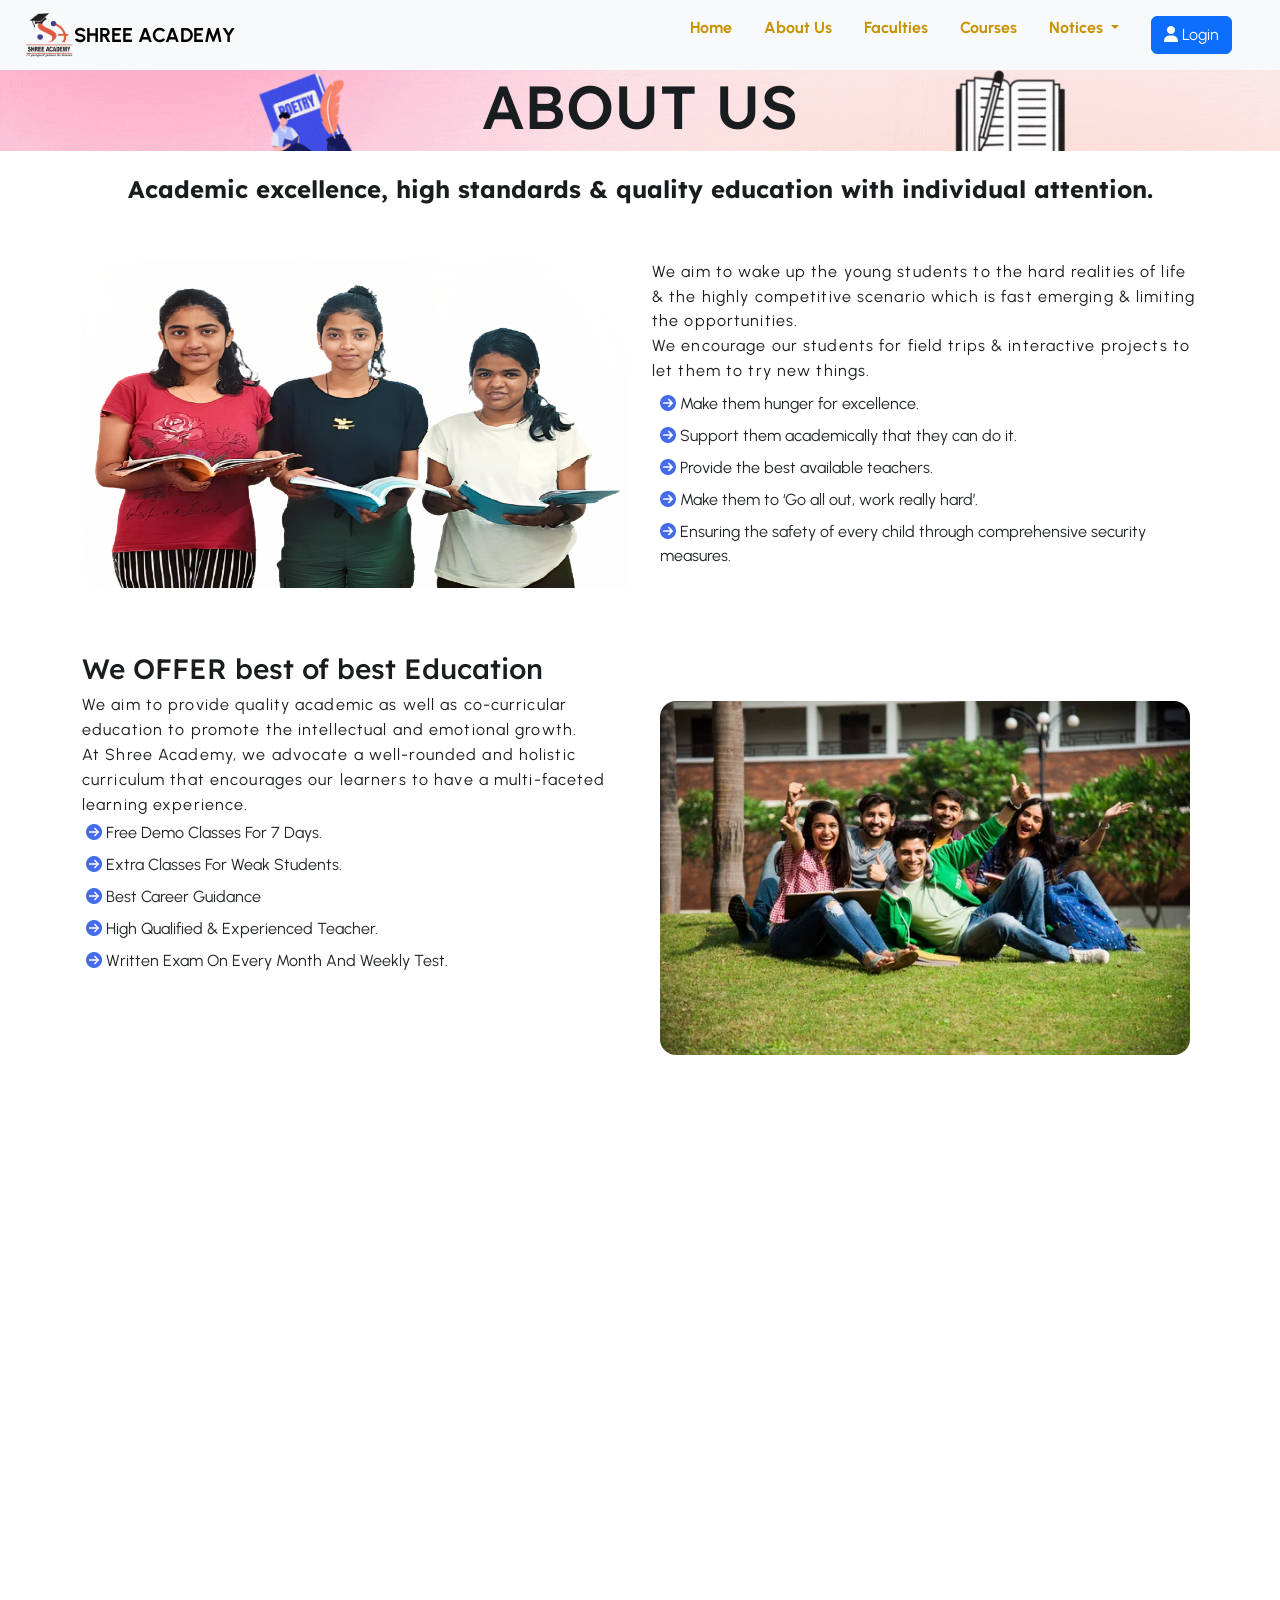
<file: about-us.html>
<!doctype html>
<html lang="en">
    <head>
        <title>Shree Academy|A Perfect Place To Learn. </title>
        <!-- Required meta tags -->
        <meta charset="utf-8" />
        <meta
            name="viewport"
            content="width=device-width, initial-scale=1, shrink-to-fit=no"
        />
        <link rel="stylesheet" href="https://unpkg.com/aos@next/dist/aos.css" />
        <!-- Bootstrap CSS v5.2.1 -->
        <link rel="icon" type="image/x-icon" href="favicon.ico">
        <link
            href="https://cdn.jsdelivr.net/npm/bootstrap@5.3.2/dist/css/bootstrap.min.css"
            rel="stylesheet"
            integrity="sha384-T3c6CoIi6uLrA9TneNEoa7RxnatzjcDSCmG1MXxSR1GAsXEV/Dwwykc2MPK8M2HN"
            crossorigin="anonymous"
        />
        <link rel="stylesheet" href="https://cdnjs.cloudflare.com/ajax/libs/font-awesome/6.4.0/css/all.min.css"
        integrity="sha512-iecdLmaskl7CVkqkXNQ/ZH/XLlvWZOJyj7Yy7tcenmpD1ypASozpmT/E0iPtmFIB46ZmdtAc9eNBvH0H/ZpiBw=="
        crossorigin="anonymous" referrerpolicy="no-referrer"/>
        <link rel="stylesheet" href="./css/style.css">
    </head>

    <body>
        <header>
    
                <nav class="navbar navbar-expand-lg navbar-light bg-light">
                    <div class="container-fluid px-4 py-0">
                      <img src="img/logo.png" height="48rem" width="50rem" ><a class="navbar-brand fw-bolder" href="#">SHREE ACADEMY</a>
                      <button class="navbar-toggler" type="button" data-bs-toggle="collapse" data-bs-target="#navbarSupportedContent" aria-controls="navbarSupportedContent" aria-expanded="false" aria-label="Toggle navigation">
                        <span class="navbar-toggler-icon"></span>
                      </button>
                      <div class="collapse navbar-collapse " id="navbarSupportedContent">
                        <ul class="navbar-nav  mb-2 px-2 ms-auto mb-lg-0">
                          <li class="nav-item px-2">
                            <a class="nav-link fw-bolder" aria-current="page" href="index.html">Home</a>
                          </li>
                          <li class="nav-item px-2">
                            <a class="nav-link fw-bolder " href="about-us.html">About Us</a>
                          </li>
                          <li class="nav-item px-2">
                            <a class="nav-link fw-bolder" href="Faculties.html">Faculties</a>
                          </li>
                          <li class="nav-item px-2">
                            <a class="nav-link fw-bolder" href="Courses.html">Courses</a>
                          </li>
                          <li class="nav-item dropdown px-2">
                            <a class="nav-link dropdown-toggle fw-bolder" href="#" id="navbarDropdown" role="button" data-bs-toggle="dropdown" aria-expanded="false">
                              Notices
                            </a>
                            <ul class="dropdown-menu" aria-labelledby="navbarDropdown">
                              <li><a class="dropdown-item fw-bolder" href="nn.html">Notices / Notes</a></li>
                         
                              
                            
                            </ul>
                          </li>
                          <li class="nav-item px-2">
                            <a href="admin/login.html" target="_blank" class="nav-link fw-bolder"><button type="button" class="btn btn-primary"><i class="fa-solid fa-user"></i> Login</button></a>
                          </li>
                         
                          
                        </ul>
                       
                      </div>
                    </div>
                  </nav> 
        
        </header>

<main>
<div class="container-fluid bg-sec">
  <div class="row col-xxl-12  pb-0">
<h1 class="text-uppercase text-center">about us</h1>
  </div>
</div>
</main>

<section>
  <h4 class="pt-4 text-center fw-bold">Academic excellence, high standards & quality education with individual attention.</h4>
<div class="container py-5">
  <div class="row col-xxl-12" data-aos="slide-up">
    <div class="col-md-6 col-lg-6" data-aos="fade-left">
   <img src="img/about/section-image-1.png" class="img-fluid">
    </div>
   <div class="col-md-6 col-lg-6" data-aos="fade-right">

    <p>We aim to wake up the young students to the hard realities of life & the highly competitive scenario which is fast emerging & limiting the opportunities.</p>
    <p>We encourage our students for field trips & interactive projects to let them to try new things.</p>
    <ul class="list-unstyled p-1">
      <li class="p-1"><i class="fa fa-arrow-circle-right pr-10 arrowcolor "></i> Make them hunger for excellence.</li>
      <li class="p-1"><i class="fa fa-arrow-circle-right pr-10 arrowcolor "></i> Support them academically that they can do it.</li>
      <li class="p-1"><i class="fa fa-arrow-circle-right pr-10 arrowcolor "></i> Provide the best available teachers.</li>
      <li class="p-1"><i class="fa fa-arrow-circle-right pr-10 arrowcolor "></i> Make them to ‘Go all out, work really hard’.</li>
      <li class="p-1"><i class="fa fa-arrow-circle-right pr-10 arrowcolor "></i> Ensuring the safety of every child through comprehensive security measures.</li>
    </ul>

   </div>

  </div>

</div>




</section>

<section class="py-2">
<div class="container py-1">
  <div class="row col-xxl-12"  data-aos="fade-up">
    <h3>We OFFER best of best Education</h3>
   
   <div class="col-md-6 col-lg-6">

    <p>We aim to provide quality academic as well as co-curricular education to promote the intellectual and emotional growth.</p>
    <P>	At Shree Academy, we advocate a well-rounded and holistic curriculum that encourages our learners to have a multi-faceted learning experience.</p>
    
      <ul class="list-unstyled">
      <li class="p-1"><i class="fa fa-arrow-circle-right pr-10 arrowcolor"></i> Free Demo Classes For 7 Days.</li>
      <li class="p-1"><i class="fa fa-arrow-circle-right pr-10 arrowcolor"></i> Extra Classes For Weak Students.</li>
      <li class="p-1"><i class="fa fa-arrow-circle-right pr-10 arrowcolor"></i> Best Career Guidance</li>
      <li class="p-1"><i class="fa fa-arrow-circle-right pr-10 arrowcolor"></i> High Qualified & Experienced Teacher.</li>
      <li class="p-1"><i class="fa fa-arrow-circle-right pr-10 arrowcolor"></i> Written Exam On Every Month And Weekly Test.</li>
  
    </ul>
   </div>

   <div class="col-md-6 col-lg-6">
    <img src="img/about/section-image-2.webp" class="img-fluid p-2 abt-img2">
     </div>

  </div>

</div>
</section>

<section class="mt-2 py-4 bg-founder" data-aos="fade-up">

  <h2 class="text-center text-uppercase">our founder's</h2>
  <hr class="border border-warning w-23 mx-auto border-2 opacity-75 ">

  <div class="container-fluid ">
  <div class="row justify-content-center" data-aos="flip-up">
      <div class="card mx-5 my-2" style="width: 18rem;">
        <img src="img/about/img.png" class="card-img-top" alt="img/about/img.png">
        <div class="card-body">
         <h3 class="text-uppercase text-center fw-bolder">co-founder</h3>
         <h5 class="text-uppercase text-center fw-bold">lachman SIR</h5>
         <div class="text-center">
          <!-- Facebook -->
          <a data-mdb-ripple-init class="btn btn-outline btn-floating m-1" href="#!" role="button"
            ><i class="fab fa-facebook-f colored"></i
          ></a>
    
          <!-- Twitter -->
          <a data-mdb-ripple-init class="btn btn-outline btn-floating m-1" href="#!" role="button"
            ><i class="fab fa-twitter colored"></i
          ></a>
    
          <!-- Google -->
          <a data-mdb-ripple-init class="btn btn-outline btn-floating m-1" href="#!" role="button"
            ><i class="fab fa-google colored"></i
          ></a>
    
          <!-- Instagram -->
          <a data-mdb-ripple-init class="btn btn-outline btn-floating m-1" href="#!" role="button"
            ><i class="fab fa-instagram colored"></i
          ></a>
    
       
       </div>
        </div>
      </div>
     
 
      <div class="card mx-5 my-2" style="width: 18rem;" data-aos="flip-up">
        <img src="img/about/img.png" class="card-img-top" alt="img/about/img.png">
        <div class="card-body">
          <h3 class="text-uppercase text-center fw-bolder">co-founder</h3>
          <h5 class="text-uppercase text-center fw-bold">lt GAUTAM SIR</h5>
          <div class="text-center">
            <!-- Facebook -->
            <a data-mdb-ripple-init class="btn btn-outline btn-floating m-1" href="#!" role="button"
              ><i class="fab fa-facebook-f colored"></i
            ></a>
      
            <!-- Twitter -->
            <a data-mdb-ripple-init class="btn btn-outline btn-floating m-1" href="#!" role="button"
              ><i class="fab fa-twitter colored"></i
            ></a>
      
            <!-- Google -->
            <a data-mdb-ripple-init class="btn btn-outline btn-floating m-1" href="#!" role="button"
              ><i class="fab fa-google colored"></i
            ></a>
      
            <!-- Instagram -->
            <a data-mdb-ripple-init class="btn btn-outline btn-floating m-1" href="#!" role="button"
              ><i class="fab fa-instagram colored"></i
            ></a>
      
         
         </div>
        </div>
      </div>
    </div>
</div>
</section>


<!--  footer start -->

<!-- Footer -->
<footer class=" pt-5 bg-secondary" data-aos="fade-up">

  
  <h2 class="text-uppercase text-center">Contact us</h2>
  <hr class="border border-light w-23 mx-auto border-2 opacity-75 ">
  <section>

    <div class="container mt-3  py-5">

 
        <!--Section: Content-->
        <section class="dark-grey-text mb-5">
          
          <style>
            .map-container-section {
              overflow:hidden;
              padding-bottom:56.25%;
              position:relative;
              height:0;
            }
            .map-container-section iframe {
              left:0;
              top:0;
              height:100%;
              width:100%;
              position:absolute;
            }

            .form-header {
    padding: 1rem;
    margin-top: -3.13rem;
    margin-bottom: 3rem;
    color: #fff;
    text-align: center;
    border-radius: 0.125rem;
    -webkit-box-shadow: 0 5px 11px 0 rgba(0,0,0,0.18), 0 4px 15px 0 rgba(0,0,0,0.15);
    box-shadow: 0 5px 11px 0 rgba(0,0,0,0.18), 0 4px 15px 0 rgba(0,0,0,0.15);
}



.blue.accent-1 {
    background-color: #82b1ff !important;
}
.blue.accent-1 {
    background-color: #82b1ff !important;
}
.blue {
    background-color: #2196f3 !important;
}

.btn:not(:disabled):not(.disabled) {
    cursor: pointer;
}
[type=button]:not(:disabled), [type=reset]:not(:disabled), [type=submit]:not(:disabled), button:not(:disabled) {
    cursor: pointer;
}
.btn-light-blue {
    color: #fff;
    background-color: #4c89ec !important;
}
          </style>

          <!-- Grid row -->
          <div class="row">
    
            <!-- Grid column -->
            <div class="col-lg-5 mb-lg-0 pb-lg-3 mb-4">
    
              <!-- Form with header -->
              <div class="card">
                <div class="card-body">
                  <!-- Header -->
                  <div class="form-header blue accent-1">
                    <h3 class="mt-2"><i class="fas fa-envelope"></i> Write to us:</h3>
                  </div>
                 
                  <!-- Body -->
                    <form   action="form_response.php" method="POST">
                  <div class="md-form mt-3">
                 <i class="fas fa-user prefix grey-text"></i>
                     <label for="form-name">Your name</label>
                    <input type="text" name="name" id="form-name" class="form-control" required>
                   
                  </div>
                  <div class="md-form mt-3">
                    <i class="fas fa-envelope prefix grey-text"></i>
                     <label for="form-email">Your email</label>
                    <input type="email"  name="email"  id="form-email" class="form-control" required>
                   
                  </div>
                  <div class="md-form mt-3">
                    <i class="fas fa-tag prefix grey-text"></i>
                     <label for="form-Subject">Subject</label>
                    <input type="text" name="subject" id="form-Subject" class="form-control" required>
                   
                  </div>
                  
                  <div class="md-form mt-3">
                    <i class="fas fa-pencil-alt prefix grey-text"></i>
                     <label for="form-text">Send message</label>
                    <textarea id="form-text" name="message" class="form-control md-textarea" rows="4" required></textarea>
                   
                  </div>
                 
                  <div class="text-center mt-3">
                    <button class="btn btn-light-blue" type="submit">Submit</button> 
                  </div>
                  <input type="hidden" name="_captcha" value="false">
                <input type="hidden" name="_next" value="https://shreeacademy.vercel.app/thankyou.html">
                <input type="hidden" name="_blacklist" value="spammy pattern, banned term, phrase">
                <input type="hidden" name="_template" value="table">
               
              </form>
                </div>
                
              </div>
              <!-- Form with header -->
    
            </div>
            <!-- Grid column -->
    
            <!-- Grid column -->
            <div class="col-lg-7">
    
              <!--Google map-->
              <div id="map-container-section" class="z-depth-1-half map-container-section mb-4" style="height: 400px">
                <iframe src="https://www.google.com/maps/embed?pb=!1m18!1m12!1m3!1d15049.729820528972!2d72.8430003329626!3d19.436912994423043!2m3!1f0!2f0!3f0!3m2!1i1024!2i768!4f13.1!3m3!1m2!1s0x3be7a8e3e0902d9b%3A0x80b8612c9db00bb1!2sDhaniv%20Baug%2C%20Nalasopara%20East%2C%20Nala%20Sopara%2C%20Maharashtra!5e0!3m2!1sen!2sin!4v1702213623696!5m2!1sen!2sin" width="600" height="450" style="border:0;" allowfullscreen="" loading="lazy" referrerpolicy="no-referrer-when-downgrade"></iframe>
              </div>
              <!-- Buttons-->
              <div class="row text-center">
                <div class="col-md-4 p-1">
                  <a class="btn-floating">
                    <i class="fas fa-map-marker-alt fa-2x"></i>
                  </a>
                  <p>Dhaniv Bhaug Naka</p>
                  <p class="mb-md-0">India Maharastra</p>
                </div>
                <div class="col-md-4 p-1">
                  <a class="btn-floating">
                    <i class="fas fa-phone fa-2x"></i>
                  </a>
                  <p>+91-9767649410</p>
                  <p class="mb-md-0">+91-7276957999</p>
                </div>
                <div class="col-md-4 p-1">
                  <a class="btn-floating ">
                    <i class="fas fa-envelope fa-2x"></i>
                  </a>
                  <p>collagefoundation20@gmai.com</p>
                  <p class="mb-0">contact@foundatiom.com</p>
                </div>
              </div>
    
            </div>
            <!-- Grid column -->
    
          </div>
          <!-- Grid row -->
    
        </section>
        <!--Section: Content-->


        <div class="container p-3 text-center">
    <!-- Section: Social media -->
    <section class="mb-1 ">
      <!-- Facebook -->
      <a data-mdb-ripple-init class="btn btn-outline btn-floating fa-xl m-1" href="#!" role="button" data-bs-toggle="tooltip" data-bs-placement="bottom" title="Instagram">
        <i class="fab fa-facebook-f socialicon-f"></i></a>

      <!-- Twitter -->
      <a data-mdb-ripple-init class="btn btn-outline btn-floating fa-xl m-1" href="#!" role="button" data-bs-toggle="tooltip" data-bs-placement="bottom" title="Twitter" >
        <i class="fab fa-twitter socialicon-t"></i></a>

      <!-- Google -->
      <a data-mdb-ripple-init class="btn btn-outline btn-floating fa-xl m-1" href="#!" role="button" data-bs-toggle="tooltip" data-bs-placement="bottom" title="Google">
        <i class="fab fa-google socialicon-g"></i></a>

      <!-- Instagram -->
      <a data-mdb-ripple-init class="btn btn-outline btn-floating fa-xl m-1" href="#!" role="button" data-bs-toggle="tooltip" data-bs-placement="bottom" title="Instagram">
        <i class="fab fa-instagram socialicon-i"></i></a>

   
<p>
        We aim to provide quality academic as well as co-curricular education to promote the intellectual and emotional growth.

        At Shree Academy, we advocate a well-rounded and holistic curriculum that encourages our learners to have a multi-faceted learning experience.
      </p>
    
  </div>
</section>

  <!-- Grid container -->

  <!-- Grid container -->

  <!-- Copyright -->
  <div class="text-center p-3" style="background-color: rgba(255, 255, 255, 0.05);">
   All Rights Reserved © 2023 Copyright
    <a class="text-reset fw-bold" href="#">Shree Academy</a> Develop/Design by <a class="text-reset fw-bold" href="shubhammaurya.vercel.app" >Shubham M (+91-8828724893)</a>
  </div>
  <!-- Copyright -->
</footer>
<!-- Footer -->






        <!-- Bootstrap JavaScript Libraries -->
        <script src="https://cdn.jsdelivr.net/npm/@popperjs/core@2.11.6/dist/umd/popper.min.js"
        integrity="sha384-oBqDVmMz9ATKxIep9tiCxS/Z9fNfEXiDAYTujMAeBAsjFuCZSmKbSSUnQlmh/jp3" crossorigin="anonymous">
      </script>
    
      <script src="https://cdn.jsdelivr.net/npm/bootstrap@5.2.1/dist/js/bootstrap.min.js"
        integrity="sha384-7VPbUDkoPSGFnVtYi0QogXtr74QeVeeIs99Qfg5YCF+TidwNdjvaKZX19NZ/e6oz" crossorigin="anonymous">
      </script>
      <script>
        const tooltipTriggerList = document.querySelectorAll('[data-bs-toggle="tooltip"]')
        const tooltipList = [...tooltipTriggerList].map(tooltipTriggerEl => new bootstrap.Tooltip(tooltipTriggerEl))
    </script>

<script src="https://unpkg.com/aos@next/dist/aos.js"></script>
<script>
  AOS.init({
      offset: 100,
  delay: 400,
    });
</script>

    </body>
</html>
</file>
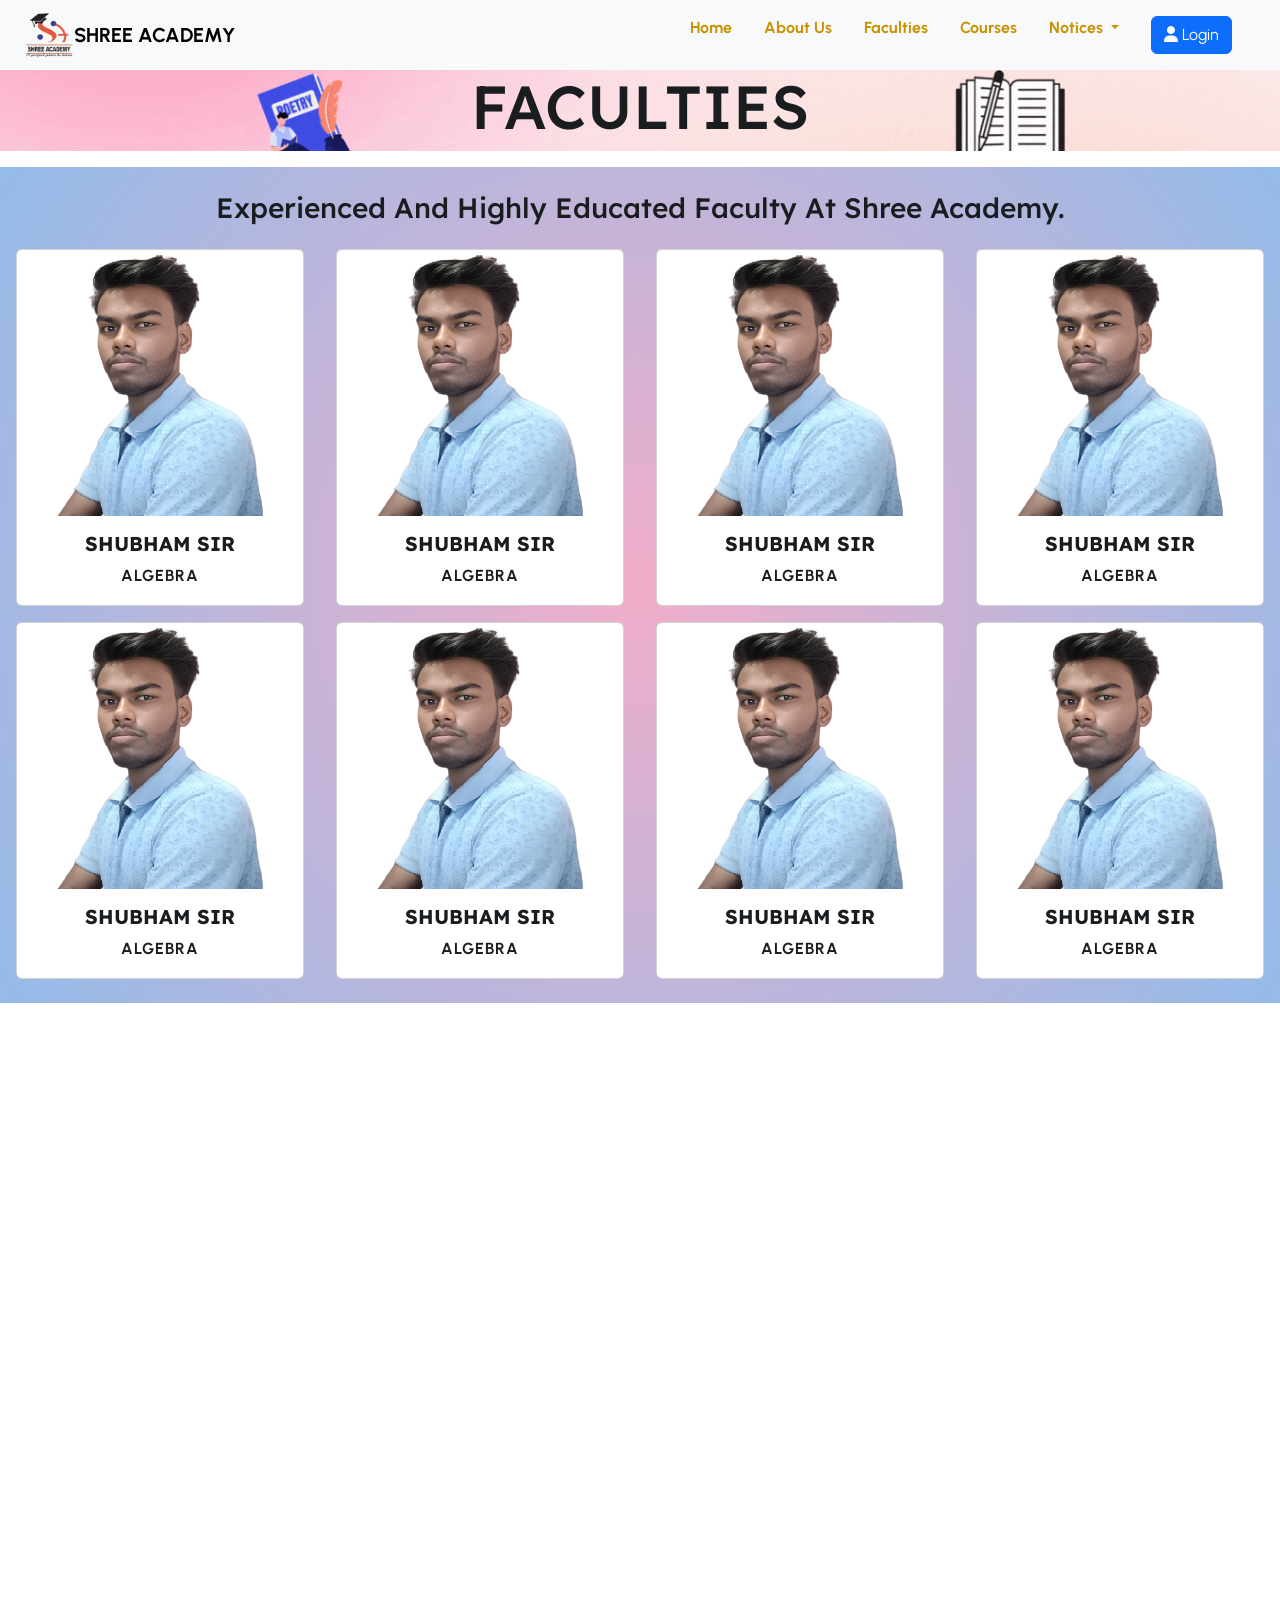
<file: Faculties.html>
<!doctype html>
<html lang="en">
    <head>
        <title>Shree Academy|A Perfect Place To Learn. </title>
        <!-- Required meta tags -->
        <meta charset="utf-8" />
        <meta
            name="viewport"
            content="width=device-width, initial-scale=1, shrink-to-fit=no"
        />
        <link rel="stylesheet" href="https://unpkg.com/aos@next/dist/aos.css" />
        <!-- Bootstrap CSS v5.2.1 -->
        <link rel="icon" type="image/x-icon" href="favicon.ico">
        <link
            href="https://cdn.jsdelivr.net/npm/bootstrap@5.3.2/dist/css/bootstrap.min.css"
            rel="stylesheet"
            integrity="sha384-T3c6CoIi6uLrA9TneNEoa7RxnatzjcDSCmG1MXxSR1GAsXEV/Dwwykc2MPK8M2HN"
            crossorigin="anonymous"
        />
        <link rel="stylesheet" href="https://cdnjs.cloudflare.com/ajax/libs/font-awesome/6.4.0/css/all.min.css"
        integrity="sha512-iecdLmaskl7CVkqkXNQ/ZH/XLlvWZOJyj7Yy7tcenmpD1ypASozpmT/E0iPtmFIB46ZmdtAc9eNBvH0H/ZpiBw=="
        crossorigin="anonymous" referrerpolicy="no-referrer"/>
        <link rel="stylesheet" href="./css/style.css">
    </head>

    <body>
        <header>
                    <nav class="navbar navbar-expand-lg navbar-light bg-light">
                    <div class="container-fluid px-4 py-0">
                      <img src="img/logo.png" height="48rem" width="50rem" ><a class="navbar-brand fw-bolder" href="#">SHREE ACADEMY</a>
                      <button class="navbar-toggler" type="button" data-bs-toggle="collapse" data-bs-target="#navbarSupportedContent" aria-controls="navbarSupportedContent" aria-expanded="false" aria-label="Toggle navigation">
                        <span class="navbar-toggler-icon"></span>
                      </button>
                      <div class="collapse navbar-collapse " id="navbarSupportedContent">
                        <ul class="navbar-nav  mb-2 px-2 ms-auto mb-lg-0">
                          <li class="nav-item px-2">
                            <a class="nav-link fw-bolder" aria-current="page" href="index.html">Home</a>
                          </li>
                          <li class="nav-item px-2">
                            <a class="nav-link fw-bolder " href="about-us.html">About Us</a>
                          </li>
                          <li class="nav-item px-2">
                            <a class="nav-link fw-bolder" href="Faculties.html">Faculties</a>
                          </li>
                          <li class="nav-item px-2">
                            <a class="nav-link fw-bolder" href="Courses.html">Courses</a>
                          </li>
                          <li class="nav-item dropdown px-2">
                            <a class="nav-link dropdown-toggle fw-bolder" href="#" id="navbarDropdown" role="button" data-bs-toggle="dropdown" aria-expanded="false">
                              Notices
                            </a>
                            <ul class="dropdown-menu" aria-labelledby="navbarDropdown">
                              <li><a class="dropdown-item fw-bolder" href="nn.html">Notices / Notes</a></li>
                         
                              
                            
                            </ul>
                            <li class="nav-item px-2">
                              <a href="admin/login.html" target="_blank"class="nav-link fw-bolder"><button type="button" class="btn btn-primary"><i class="fa-solid fa-user"></i> Login</button></a>
                            </li>
                         
                          
                        </ul>
                       
                      </div>
                    </div>
                  </nav> 
        
        </header>

<main>
<div class="container-fluid bg-sec">
  <div class="row col-xxl-12  pb-0">
<h1 class="text-uppercase text-center">Faculties</h1>
  </div>
</div>
</main>


<section class="py-4 mt-3 bg-founder mb-1">
<h3 class="text-center ">Experienced And Highly Educated Faculty At Shree Academy.</h3>
<div class="container-fluid">
<div class="row">
  <!-- item-1 -->
  <div class="card mx-auto mt-3" style="width: 18rem;" data-aos="fade-up">
    <img src="img/about/img.png" class="card-img-top" alt="img/about/img.png">
    <div class="card-body">
     
      <h5 class="text-uppercase text-center fw-bold">Shubham SIR</h5>
      <p class="text-center text-uppercase fw-bold">algebra</p>
      </div>
  </div>
    <!-- item-1 -->
    <div class="card mx-auto mt-3" style="width: 18rem;" data-aos="fade-up">
      <img src="img/about/img.png" class="card-img-top" alt="img/about/img.png">
      <div class="card-body">
       
        <h5 class="text-uppercase text-center fw-bold">Shubham SIR</h5>
        <p class="text-center text-uppercase fw-bold">algebra</p>
        </div>
    </div>
  
      <!-- item-1 -->
  <div class="card mx-auto mt-3" style="width: 18rem;" data-aos="fade-up">
    <img src="img/about/img.png" class="card-img-top" alt="img/about/img.png">
    <div class="card-body">
     
      <h5 class="text-uppercase text-center fw-bold">Shubham SIR</h5>
      <p class="text-center text-uppercase fw-bold">algebra</p>
      </div>
  </div>
  
    <!-- item-1 -->
    <div class="card mx-auto mt-3" style="width: 18rem;" data-aos="fade-up">
      <img src="img/about/img.png" class="card-img-top" alt="img/about/img.png">
      <div class="card-body">
       
        <h5 class="text-uppercase text-center fw-bold">Shubham SIR</h5>
        <p class="text-center text-uppercase fw-bold">algebra</p>
        </div>
    </div>
  
      <!-- item-1 -->
  <div class="card mx-auto mt-3" style="width: 18rem;" data-aos="fade-up">
    <img src="img/about/img.png" class="card-img-top" alt="img/about/img.png">
    <div class="card-body">
     
      <h5 class="text-uppercase text-center fw-bold">Shubham SIR</h5>
      <p class="text-center text-uppercase fw-bold">algebra</p>
      </div>
  </div>
  
    <!-- item-1 -->
    <div class="card mx-auto mt-3" style="width: 18rem;" data-aos="fade-up">
      <img src="img/about/img.png" class="card-img-top" alt="img/about/img.png">
      <div class="card-body">
       
        <h5 class="text-uppercase text-center fw-bold">Shubham SIR</h5>
        <p class="text-center text-uppercase fw-bold">algebra</p>
        </div>
    </div>
  
      <!-- item-1 -->
  <div class="card mx-auto mt-3" style="width: 18rem;" data-aos="fade-up">
    <img src="img/about/img.png" class="card-img-top" alt="img/about/img.png">
    <div class="card-body">
     
      <h5 class="text-uppercase text-center fw-bold">Shubham SIR</h5>
      <p class="text-center text-uppercase fw-bold">algebra</p>
      </div>
  </div>
  
    <!-- item-1 -->
    <div class="card mx-auto mt-3" style="width: 18rem;" data-aos="fade-up">
      <img src="img/about/img.png" class="card-img-top" alt="img/about/img.png">
      <div class="card-body">
       
        <h5 class="text-uppercase text-center fw-bold">Shubham SIR</h5>
        <p class="text-center text-uppercase fw-bold">algebra</p>
        </div>
    </div>
    
















</div>



</div>
</section>










<!--  footer start -->

<!-- Footer -->
<footer class=" pt-5 bg-secondary" data-aos="fade-up">

  
  <h2 class="text-uppercase text-center">Contact us</h2>
  <hr class="border border-light w-23 mx-auto border-2 opacity-75 ">
  <section>

    <div class="container mt-3  py-5">

 
        <!--Section: Content-->
        <section class="dark-grey-text mb-5">
          
          <style>
            .map-container-section {
              overflow:hidden;
              padding-bottom:56.25%;
              position:relative;
              height:0;
            }
            .map-container-section iframe {
              left:0;
              top:0;
              height:100%;
              width:100%;
              position:absolute;
            }

            .form-header {
    padding: 1rem;
    margin-top: -3.13rem;
    margin-bottom: 3rem;
    color: #fff;
    text-align: center;
    border-radius: 0.125rem;
    -webkit-box-shadow: 0 5px 11px 0 rgba(0,0,0,0.18), 0 4px 15px 0 rgba(0,0,0,0.15);
    box-shadow: 0 5px 11px 0 rgba(0,0,0,0.18), 0 4px 15px 0 rgba(0,0,0,0.15);
}



.blue.accent-1 {
    background-color: #82b1ff !important;
}
.blue.accent-1 {
    background-color: #82b1ff !important;
}
.blue {
    background-color: #2196f3 !important;
}

.btn:not(:disabled):not(.disabled) {
    cursor: pointer;
}
[type=button]:not(:disabled), [type=reset]:not(:disabled), [type=submit]:not(:disabled), button:not(:disabled) {
    cursor: pointer;
}
.btn-light-blue {
    color: #fff;
    background-color: #4c89ec !important;
}
          </style>

          <!-- Grid row -->
          <div class="row">
    
            <!-- Grid column -->
            <div class="col-lg-5 mb-lg-0 pb-lg-3 mb-4">
    
              <!-- Form with header -->
              <div class="card">
                <div class="card-body">
                  <!-- Header -->
                  <div class="form-header blue accent-1">
                    <h3 class="mt-2"><i class="fas fa-envelope"></i> Write to us:</h3>
                  </div>
                 
                  <!-- Body -->
                    <form   action="form_response.php" method="POST">
                  <div class="md-form mt-3">
                 <i class="fas fa-user prefix grey-text"></i>
                     <label for="form-name">Your name</label>
                    <input type="text" name="name" id="form-name" class="form-control" required>
                   
                  </div>
                  <div class="md-form mt-3">
                    <i class="fas fa-envelope prefix grey-text"></i>
                     <label for="form-email">Your email</label>
                    <input type="email"  name="email"  id="form-email" class="form-control" required>
                   
                  </div>
                  <div class="md-form mt-3">
                    <i class="fas fa-tag prefix grey-text"></i>
                     <label for="form-Subject">Subject</label>
                    <input type="text" name="subject" id="form-Subject" class="form-control" required>
                   
                  </div>
                  
                  <div class="md-form mt-3">
                    <i class="fas fa-pencil-alt prefix grey-text"></i>
                     <label for="form-text">Send message</label>
                    <textarea id="form-text" name="message" class="form-control md-textarea" rows="4" required></textarea>
                   
                  </div>
                 
                  <div class="text-center mt-3">
                    <button class="btn btn-light-blue" type="submit">Submit</button> 
                  </div>
                  <input type="hidden" name="_captcha" value="false">
                <input type="hidden" name="_next" value="https://shreeacademy.vercel.app/thankyou.html">
                <input type="hidden" name="_blacklist" value="spammy pattern, banned term, phrase">
                <input type="hidden" name="_template" value="table">
               
              </form>
                </div>
                
              </div>
              <!-- Form with header -->
    
            </div>
            <!-- Grid column -->
    
            <!-- Grid column -->
            <div class="col-lg-7">
    
              <!--Google map-->
              <div id="map-container-section" class="z-depth-1-half map-container-section mb-4" style="height: 400px">
                <iframe src="https://www.google.com/maps/embed?pb=!1m18!1m12!1m3!1d15049.729820528972!2d72.8430003329626!3d19.436912994423043!2m3!1f0!2f0!3f0!3m2!1i1024!2i768!4f13.1!3m3!1m2!1s0x3be7a8e3e0902d9b%3A0x80b8612c9db00bb1!2sDhaniv%20Baug%2C%20Nalasopara%20East%2C%20Nala%20Sopara%2C%20Maharashtra!5e0!3m2!1sen!2sin!4v1702213623696!5m2!1sen!2sin" width="600" height="450" style="border:0;" allowfullscreen="" loading="lazy" referrerpolicy="no-referrer-when-downgrade"></iframe>
              </div>
              <!-- Buttons-->
              <div class="row text-center">
                <div class="col-md-4 p-1">
                  <a class="btn-floating">
                    <i class="fas fa-map-marker-alt fa-2x"></i>
                  </a>
                  <p>Dhaniv Bhaug Naka</p>
                  <p class="mb-md-0">India Maharastra</p>
                </div>
                <div class="col-md-4 p-1">
                  <a class="btn-floating">
                    <i class="fas fa-phone fa-2x"></i>
                  </a>
                  <p>+91-9767649410</p>
                  <p class="mb-md-0">+91-7276957999</p>
                </div>
                <div class="col-md-4 p-1">
                  <a class="btn-floating ">
                    <i class="fas fa-envelope fa-2x"></i>
                  </a>
                  <p>collagefoundation20@gmai.com</p>
                  <p class="mb-0">contact@foundatiom.com</p>
                </div>
              </div>
    
            </div>
            <!-- Grid column -->
    
          </div>
          <!-- Grid row -->
    
        </section>
        <!--Section: Content-->


        <div class="container p-3 text-center">
    <!-- Section: Social media -->
    <section class="mb-1 ">
      <!-- Facebook -->
      <a data-mdb-ripple-init class="btn btn-outline btn-floating fa-xl m-1" href="#!" role="button" data-bs-toggle="tooltip" data-bs-placement="bottom" title="Instagram">
        <i class="fab fa-facebook-f socialicon-f"></i></a>

      <!-- Twitter -->
      <a data-mdb-ripple-init class="btn btn-outline btn-floating fa-xl m-1" href="#!" role="button" data-bs-toggle="tooltip" data-bs-placement="bottom" title="Twitter" >
        <i class="fab fa-twitter socialicon-t"></i></a>

      <!-- Google -->
      <a data-mdb-ripple-init class="btn btn-outline btn-floating fa-xl m-1" href="#!" role="button" data-bs-toggle="tooltip" data-bs-placement="bottom" title="Google">
        <i class="fab fa-google socialicon-g"></i></a>

      <!-- Instagram -->
      <a data-mdb-ripple-init class="btn btn-outline btn-floating fa-xl m-1" href="#!" role="button" data-bs-toggle="tooltip" data-bs-placement="bottom" title="Instagram">
        <i class="fab fa-instagram socialicon-i"></i></a>

   
<p>
        We aim to provide quality academic as well as co-curricular education to promote the intellectual and emotional growth.

        At Shree Academy, we advocate a well-rounded and holistic curriculum that encourages our learners to have a multi-faceted learning experience.
      </p>
    
  </div>
</section>

  <!-- Grid container -->

  <!-- Grid container -->

  <!-- Copyright -->
  <div class="text-center p-3" style="background-color: rgba(255, 255, 255, 0.05);">
   All Rights Reserved © 2023 Copyright
    <a class="text-reset fw-bold" href="#">Shree Academy</a> Develop/Design by <a class="text-reset fw-bold" href="shubhammaurya.vercel.app" >Shubham M (+91-8828724893)</a>
  </div>
  <!-- Copyright -->
</footer>
<!-- Footer -->





        <!-- Bootstrap JavaScript Libraries -->
        <script src="https://cdn.jsdelivr.net/npm/@popperjs/core@2.11.6/dist/umd/popper.min.js"
        integrity="sha384-oBqDVmMz9ATKxIep9tiCxS/Z9fNfEXiDAYTujMAeBAsjFuCZSmKbSSUnQlmh/jp3" crossorigin="anonymous">
      </script>
    
      <script src="https://cdn.jsdelivr.net/npm/bootstrap@5.2.1/dist/js/bootstrap.min.js"
        integrity="sha384-7VPbUDkoPSGFnVtYi0QogXtr74QeVeeIs99Qfg5YCF+TidwNdjvaKZX19NZ/e6oz" crossorigin="anonymous">
      </script>
      <script>
        const tooltipTriggerList = document.querySelectorAll('[data-bs-toggle="tooltip"]')
        const tooltipList = [...tooltipTriggerList].map(tooltipTriggerEl => new bootstrap.Tooltip(tooltipTriggerEl))
    </script>
    <script src="https://unpkg.com/aos@next/dist/aos.js"></script>
    <script>
      AOS.init({
          offset: 160,
      delay: 600,
        });
    </script>
    </body>
</html>
</file>
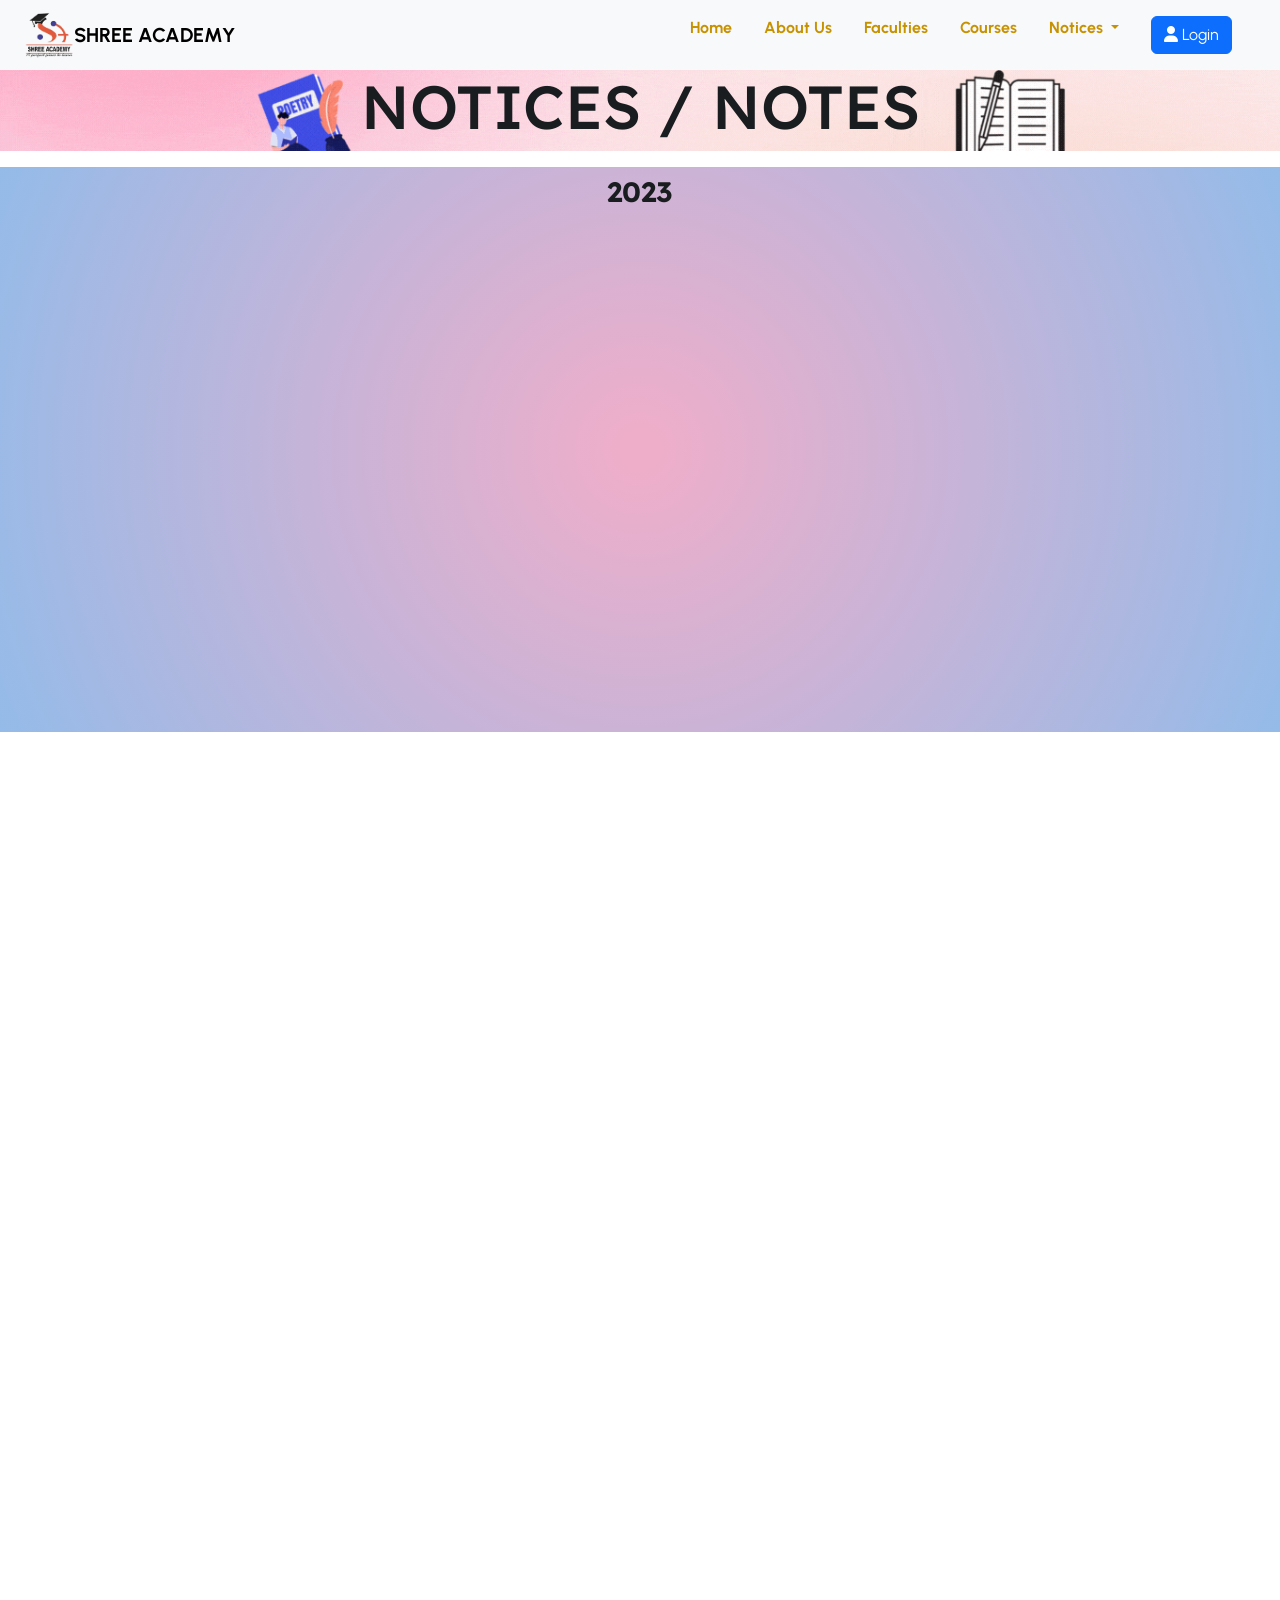
<file: nn.html>
<!doctype html>
<html lang="en">
    <head>
        <title>Shree Academy|A Perfect Place To Learn. </title>
        <!-- Required meta tags -->
        <meta charset="utf-8" />
        <meta
            name="viewport"
            content="width=device-width, initial-scale=1, shrink-to-fit=no"
        />
        <link rel="stylesheet" href="https://unpkg.com/aos@next/dist/aos.css" />
        <!-- Bootstrap CSS v5.2.1 -->
        <link rel="icon" type="image/x-icon" href="favicon.ico">
        <link
            href="https://cdn.jsdelivr.net/npm/bootstrap@5.3.2/dist/css/bootstrap.min.css"
            rel="stylesheet"
            integrity="sha384-T3c6CoIi6uLrA9TneNEoa7RxnatzjcDSCmG1MXxSR1GAsXEV/Dwwykc2MPK8M2HN"
            crossorigin="anonymous"
        />
        <link rel="stylesheet" href="https://cdnjs.cloudflare.com/ajax/libs/font-awesome/6.4.0/css/all.min.css"
        integrity="sha512-iecdLmaskl7CVkqkXNQ/ZH/XLlvWZOJyj7Yy7tcenmpD1ypASozpmT/E0iPtmFIB46ZmdtAc9eNBvH0H/ZpiBw=="
        crossorigin="anonymous" referrerpolicy="no-referrer"/>
        <link rel="stylesheet" href="./css/style.css">
    </head>

    <body>
        <header>
        
                <nav class="navbar navbar-expand-lg navbar-light bg-light">
                    <div class="container-fluid px-4 py-0">
                      <img src="img/logo.png" height="48rem" width="50rem" ><a class="navbar-brand fw-bolder" href="#">SHREE ACADEMY</a>
                      <button class="navbar-toggler" type="button" data-bs-toggle="collapse" data-bs-target="#navbarSupportedContent" aria-controls="navbarSupportedContent" aria-expanded="false" aria-label="Toggle navigation">
                        <span class="navbar-toggler-icon"></span>
                      </button>
                      <div class="collapse navbar-collapse " id="navbarSupportedContent">
                        <ul class="navbar-nav  mb-2 px-2 ms-auto mb-lg-0">
                          <li class="nav-item px-2">
                            <a class="nav-link fw-bolder" aria-current="page" href="index.html">Home</a>
                          </li>
                          <li class="nav-item px-2">
                            <a class="nav-link fw-bolder " href="about-us.html">About Us</a>
                          </li>
                          <li class="nav-item px-2">
                            <a class="nav-link fw-bolder" href="Faculties.html">Faculties</a>
                          </li>
                          <li class="nav-item px-2">
                            <a class="nav-link fw-bolder" href="Courses.html">Courses</a>
                          </li>
                          <li class="nav-item dropdown px-2">
                            <a class="nav-link dropdown-toggle fw-bolder" href="#" id="navbarDropdown" role="button" data-bs-toggle="dropdown" aria-expanded="false">
                              Notices
                            </a>
                            <ul class="dropdown-menu" aria-labelledby="navbarDropdown">
                              <li><a class="dropdown-item fw-bolder" href="nn.html">Notices / Notes</a></li>
                         
                              
                            
                            </ul>
                          </li>
                          <li class="nav-item px-2">
                            <a href="admin/login.html" target="_blank" class="nav-link fw-bolder"><button type="button" class="btn btn-primary"><i class="fa-solid fa-user"></i> Login</button></a>
                          </li>
                         
                          
                        </ul>
                       
                      </div>
                    </div>
                  </nav> 
        
        </header>

<main>
<div class="container-fluid bg-sec" >
  <div class="row col-xxl-12  pb-0">
<h1 class="text-uppercase text-center">Notices / notes</h1>
  </div>
</div>
</main>

<section class="my-3 py-2 bg-founder" data-aos="fade-up" >
  <h3 class="text-center fw-bolder">2023</h3>
  <div class="container">
    <div class="text-center ">

      <!-- <table class="table table-bordered">
        <thead>
          <tr>
            <th scope="col">Title</th>
            <th scope="col">Class</th>
            <th scope="col">Date</th>
            <th scope="col">Link</th>
          </tr>
        </thead>
        <tbody>
          <tr>
            <th >Science </th>
            <td>10th</td>
            <td>25-12-2021</td>
            <td>   <a href="shubhammauryainfo.github.io">View</a></td>   
          </tr>
          <tr>
            <th >2</th>
            <td>Jacob</td>
            <td>Thornton</td>
            <td>View</td>
          </tr>
          <tr>
            <th>3</th>
            <td >Larry the Bird</td>
            <td>@twitter</td>
            <td>View</td>
          </tr>
        </tbody>
      </table> -->


      <iframe src="https://docs.google.com/spreadsheets/d/e/2PACX-1vQexZUHAWEPWwDyRkKF6-hzeONhNtTbVzKg7p8gJzWT82EucWFplTkWZnolc_RX_2dZENh8g7CeLjdq/pubhtml?widget=true&amp;headers=false" class="data-sheet text-center"></iframe>




    </div>

  </div>
</section>

<!--  footer start -->

<!-- Footer -->
<footer class=" pt-5 bg-secondary" data-aos="fade-up">

  
  <h2 class="text-uppercase text-center">Contact us</h2>
  <hr class="border border-light w-23 mx-auto border-2 opacity-75 ">
  <section>

    <div class="container mt-3  py-5">

 
        <!--Section: Content-->
        <section class="dark-grey-text mb-5">
          
          <style>
            .map-container-section {
              overflow:hidden;
              padding-bottom:56.25%;
              position:relative;
              height:0;
            }
            .map-container-section iframe {
              left:0;
              top:0;
              height:100%;
              width:100%;
              position:absolute;
            }

            .form-header {
    padding: 1rem;
    margin-top: -3.13rem;
    margin-bottom: 3rem;
    color: #fff;
    text-align: center;
    border-radius: 0.125rem;
    -webkit-box-shadow: 0 5px 11px 0 rgba(0,0,0,0.18), 0 4px 15px 0 rgba(0,0,0,0.15);
    box-shadow: 0 5px 11px 0 rgba(0,0,0,0.18), 0 4px 15px 0 rgba(0,0,0,0.15);
}



.blue.accent-1 {
    background-color: #82b1ff !important;
}
.blue.accent-1 {
    background-color: #82b1ff !important;
}
.blue {
    background-color: #2196f3 !important;
}

.btn:not(:disabled):not(.disabled) {
    cursor: pointer;
}
[type=button]:not(:disabled), [type=reset]:not(:disabled), [type=submit]:not(:disabled), button:not(:disabled) {
    cursor: pointer;
}
.btn-light-blue {
    color: #fff;
    background-color: #4c89ec !important;
}
          </style>

          <!-- Grid row -->
          <div class="row">
    
            <!-- Grid column -->
            <div class="col-lg-5 mb-lg-0 pb-lg-3 mb-4">
    
              <!-- Form with header -->
              <div class="card">
                <div class="card-body">
                  <!-- Header -->
                  <div class="form-header blue accent-1">
                    <h3 class="mt-2"><i class="fas fa-envelope"></i> Write to us:</h3>
                  </div>
                 
                  <!-- Body -->
                    <form   action="form_response.php" method="POST">
                  <div class="md-form mt-3">
                 <i class="fas fa-user prefix grey-text"></i>
                     <label for="form-name">Your name</label>
                    <input type="text" name="name" id="form-name" class="form-control" required>
                   
                  </div>
                  <div class="md-form mt-3">
                    <i class="fas fa-envelope prefix grey-text"></i>
                     <label for="form-email">Your email</label>
                    <input type="email"  name="email"  id="form-email" class="form-control" required>
                   
                  </div>
                  <div class="md-form mt-3">
                    <i class="fas fa-tag prefix grey-text"></i>
                     <label for="form-Subject">Subject</label>
                    <input type="text" name="subject" id="form-Subject" class="form-control" required>
                   
                  </div>
                  
                  <div class="md-form mt-3">
                    <i class="fas fa-pencil-alt prefix grey-text"></i>
                     <label for="form-text">Send message</label>
                    <textarea id="form-text" name="message" class="form-control md-textarea" rows="4" required></textarea>
                   
                  </div>
                 
                  <div class="text-center mt-3">
                    <button class="btn btn-light-blue" type="submit">Submit</button> 
                  </div>
                  <input type="hidden" name="_captcha" value="false">
                <input type="hidden" name="_next" value="https://shreeacademy.vercel.app/thankyou.html">
                <input type="hidden" name="_blacklist" value="spammy pattern, banned term, phrase">
                <input type="hidden" name="_template" value="table">
               
              </form>
                </div>
                
              </div>
              <!-- Form with header -->
    
            </div>
            <!-- Grid column -->
    
            <!-- Grid column -->
            <div class="col-lg-7">
    
              <!--Google map-->
              <div id="map-container-section" class="z-depth-1-half map-container-section mb-4" style="height: 400px">
                <iframe src="https://www.google.com/maps/embed?pb=!1m18!1m12!1m3!1d15049.729820528972!2d72.8430003329626!3d19.436912994423043!2m3!1f0!2f0!3f0!3m2!1i1024!2i768!4f13.1!3m3!1m2!1s0x3be7a8e3e0902d9b%3A0x80b8612c9db00bb1!2sDhaniv%20Baug%2C%20Nalasopara%20East%2C%20Nala%20Sopara%2C%20Maharashtra!5e0!3m2!1sen!2sin!4v1702213623696!5m2!1sen!2sin" width="600" height="450" style="border:0;" allowfullscreen="" loading="lazy" referrerpolicy="no-referrer-when-downgrade"></iframe>
              </div>
              <!-- Buttons-->
              <div class="row text-center">
                <div class="col-md-4 p-1">
                  <a class="btn-floating">
                    <i class="fas fa-map-marker-alt fa-2x"></i>
                  </a>
                  <p>Dhaniv Bhaug Naka</p>
                  <p class="mb-md-0">India Maharastra</p>
                </div>
                <div class="col-md-4 p-1">
                  <a class="btn-floating">
                    <i class="fas fa-phone fa-2x"></i>
                  </a>
                  <p>+91-9767649410</p>
                  <p class="mb-md-0">+91-7276957999</p>
                </div>
                <div class="col-md-4 p-1">
                  <a class="btn-floating ">
                    <i class="fas fa-envelope fa-2x"></i>
                  </a>
                  <p>collagefoundation20@gmai.com</p>
                  <p class="mb-0">contact@foundatiom.com</p>
                </div>
              </div>
    
            </div>
            <!-- Grid column -->
    
          </div>
          <!-- Grid row -->
    
        </section>
        <!--Section: Content-->


        <div class="container p-3 text-center">
    <!-- Section: Social media -->
    <section class="mb-1 ">
      <!-- Facebook -->
      <a data-mdb-ripple-init class="btn btn-outline btn-floating fa-xl m-1" href="#!" role="button" data-bs-toggle="tooltip" data-bs-placement="bottom" title="Instagram">
        <i class="fab fa-facebook-f socialicon-f"></i></a>

      <!-- Twitter -->
      <a data-mdb-ripple-init class="btn btn-outline btn-floating fa-xl m-1" href="#!" role="button" data-bs-toggle="tooltip" data-bs-placement="bottom" title="Twitter" >
        <i class="fab fa-twitter socialicon-t"></i></a>

      <!-- Google -->
      <a data-mdb-ripple-init class="btn btn-outline btn-floating fa-xl m-1" href="#!" role="button" data-bs-toggle="tooltip" data-bs-placement="bottom" title="Google">
        <i class="fab fa-google socialicon-g"></i></a>

      <!-- Instagram -->
      <a data-mdb-ripple-init class="btn btn-outline btn-floating fa-xl m-1" href="#!" role="button" data-bs-toggle="tooltip" data-bs-placement="bottom" title="Instagram">
        <i class="fab fa-instagram socialicon-i"></i></a>

   
<p>
        We aim to provide quality academic as well as co-curricular education to promote the intellectual and emotional growth.

        At Shree Academy, we advocate a well-rounded and holistic curriculum that encourages our learners to have a multi-faceted learning experience.
      </p>
    
  </div>
</section>

  <!-- Grid container -->

  <!-- Grid container -->

  <!-- Copyright -->
  <div class="text-center p-3" style="background-color: rgba(255, 255, 255, 0.05);">
   All Rights Reserved © 2023 Copyright
    <a class="text-reset fw-bold" href="#">Shree Academy</a> Develop/Design by <a class="text-reset fw-bold" href="shubhammaurya.vercel.app" >Shubham M (+91-8828724893)</a>
  </div>
  <!-- Copyright -->
</footer>
<!-- Footer -->





        <!-- Bootstrap JavaScript Libraries -->
        <script src="https://cdn.jsdelivr.net/npm/@popperjs/core@2.11.6/dist/umd/popper.min.js"
        integrity="sha384-oBqDVmMz9ATKxIep9tiCxS/Z9fNfEXiDAYTujMAeBAsjFuCZSmKbSSUnQlmh/jp3" crossorigin="anonymous">
      </script>
    
      <script src="https://cdn.jsdelivr.net/npm/bootstrap@5.2.1/dist/js/bootstrap.min.js"
        integrity="sha384-7VPbUDkoPSGFnVtYi0QogXtr74QeVeeIs99Qfg5YCF+TidwNdjvaKZX19NZ/e6oz" crossorigin="anonymous">
      </script>
      <script>
        const tooltipTriggerList = document.querySelectorAll('[data-bs-toggle="tooltip"]')
        const tooltipList = [...tooltipTriggerList].map(tooltipTriggerEl => new bootstrap.Tooltip(tooltipTriggerEl))
    </script>

<script src="https://unpkg.com/aos@next/dist/aos.js"></script>
<script>
  AOS.init({
      offset: 160,
  delay: 600,
    });
</script>
    </body>
</html>
</file>
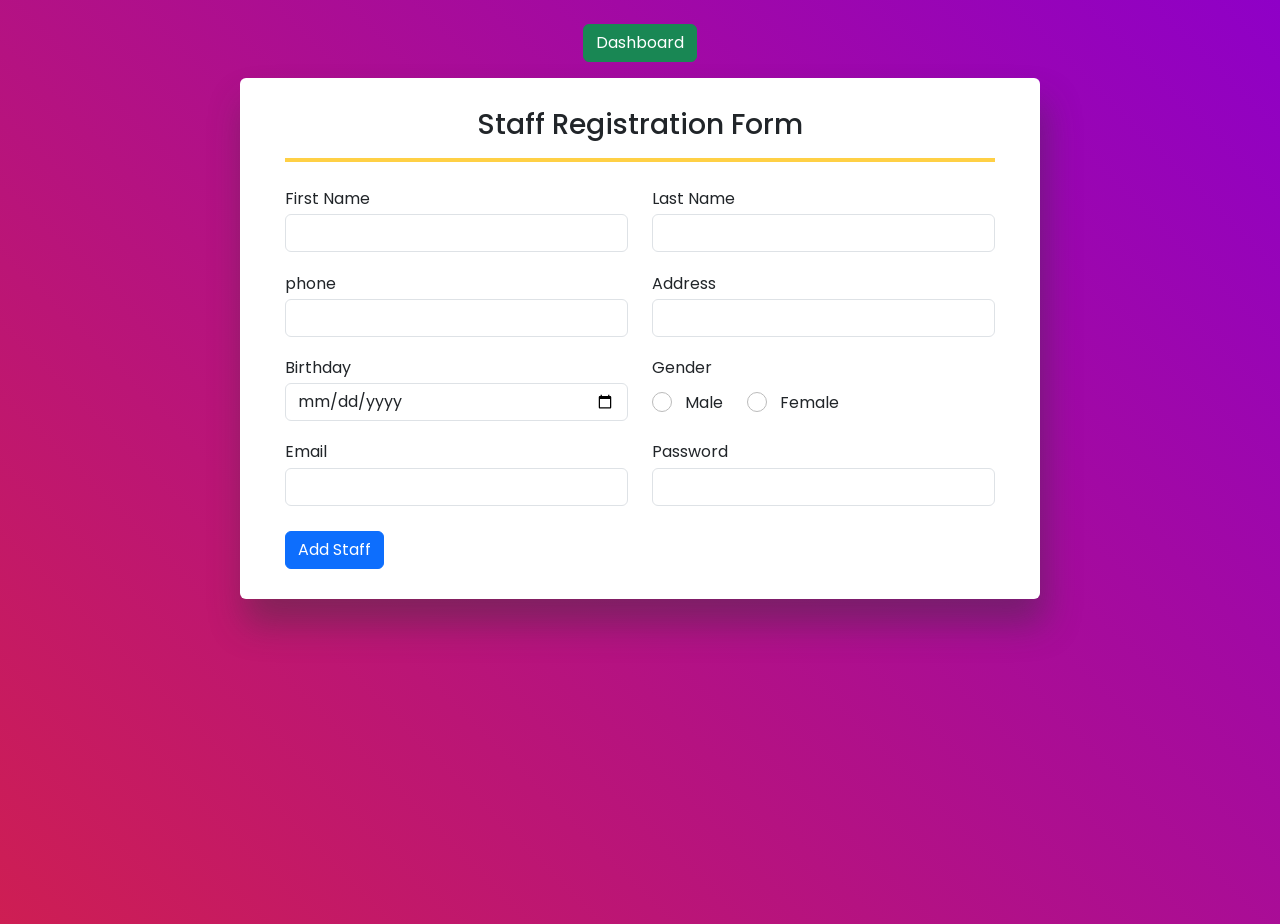
<file: admin/add_staff.html>
<!doctype html>
<html lang="en">
    <head>
        <title>Shree Academy|A Perfect Place To Learn. </title>
        <!-- Required meta tags -->
        <meta charset="utf-8" />
        <meta
            name="viewport"
            content="width=device-width, initial-scale=1, shrink-to-fit=no"
        />

        <!-- Bootstrap CSS v5.2.1 -->
        <link
            href="https://cdn.jsdelivr.net/npm/bootstrap@5.3.2/dist/css/bootstrap.min.css"
            rel="stylesheet"
            integrity="sha384-T3c6CoIi6uLrA9TneNEoa7RxnatzjcDSCmG1MXxSR1GAsXEV/Dwwykc2MPK8M2HN"
            crossorigin="anonymous"
        />
    </head>

    <body>


        <div class="text-center mt-4"> <a href="staffmanagement.php"><button type="button" class="btn btn-success">Dashboard</button></div></a>
    <div class="wrapper mt-3 rounded bg-white">
        <div class="h3 text-center">Staff Registration Form</div>
        <hr class="border  w-23 mx-auto border-warning border-2 opacity-75 ">

<form action="add_staff.php" method="post" enctype="multipart/form-data">
    <div class="form">
        <div class="row">
            <div class="col-md-6 mt-md-0 mt-3">
                <label>First Name</label>
                <input type="text" class="form-control" name="name" required>
            </div>
            <div class="col-md-6 mt-md-0 mt-3">
                <label>Last Name</label>
                <input type="text" class="form-control" name="lastname" required>
            </div>
        </div>
        <div class="row">
            <div class="col-md-6 mt-md-0 mt-3">
                <label>phone</label>
                <input type="tel" class="form-control" name="phone" required>
            </div>
            <div class="col-md-6 mt-md-0 mt-3">
                <label>Address</label>
                <input type="text" class="form-control" name="address" required>
            </div>
        </div>
        <div class="row">
            <div class="col-md-6 mt-md-0 mt-3">
                <label>Birthday</label>
                <input type="date" class="form-control" name="dob" required>
            </div>
            <div class="col-md-6 mt-md-0 mt-3">
                <label>Gender</label>
                <div class="d-flex align-items-center mt-2">
                    <label class="option">
                        <input type="radio" name="gender" value="male">Male
                        <span class="checkmark"></span>
                    </label>
                    <label class="option ms-4">
                        <input type="radio" name="gender" value="female">Female
                        <span class="checkmark"></span>
                    </label>
                </div>
            </div>
        </div>
        <div class="row">
            <div class="col-md-6 mt-md-0 mt-3">
                <label>Email</label>
                <input type="email" class="form-control" name="email" required>
            </div>
            <div class="col-md-6 mt-md-0 mt-3">
                <label>Password</label>
                <input type="text" class="form-control" name="password" required>
            </div>
        </div>
        
        <button class="btn btn-primary mt-3" type="submit">Add Staff</button>
    </form>
    </div>


    </div>

        <style>
           @import url('https://fonts.googleapis.com/css2?family=Poppins:wght@300;400;500;600;700;800;900&display=swap');

/* Reseting */
* {
    margin: 0;
    padding: 0;
    box-sizing: border-box;
    font-family: 'Poppins', sans-serif;
}

body {
    background: linear-gradient(45deg, #ce1e53, #8f00c7);
    min-height: 100vh;
}

body::-webkit-scrollbar {
    display: none;
}

.wrapper {
    max-width: 800px;
    margin: 80px auto;
    padding: 30px 45px;
    box-shadow: 5px 25px 35px #3535356b;
}

.wrapper label {
    display: block;
    padding-bottom: 0.2rem;
}

.wrapper .form .row {
    padding: 0.6rem 0;
}

.wrapper .form .row .form-control {
    box-shadow: none;
}

.wrapper .form .option {
    position: relative;
    padding-left: 20px;
    cursor: pointer;
}


.wrapper .form .option input {
    opacity: 0;
}

.wrapper .form .checkmark {
    position: absolute;
    top: 1px;
    left: 0;
    height: 20px;
    width: 20px;
    border: 1px solid #bbb;
    border-radius: 50%;
}

.wrapper .form .option input:checked~.checkmark:after {
    display: block;
}

.wrapper .form .option:hover .checkmark {
    background: #f3f3f3;
}

.wrapper .form .option .checkmark:after {
    content: "";
    width: 10px;
    height: 10px;
    display: block;
    background: linear-gradient(45deg, #ce1e53, #8f00c7);
    position: absolute;
    top: 50%;
    left: 50%;
    border-radius: 50%;
    transform: translate(-50%, -50%) scale(0);
    transition: 300ms ease-in-out 0s;
}

.wrapper .form .option input[type="radio"]:checked~.checkmark {
    background: #fff;
    transition: 300ms ease-in-out 0s;
}

.wrapper .form .option input[type="radio"]:checked~.checkmark:after {
    transform: translate(-50%, -50%) scale(1);
}

#sub {
    display: block;
    width: 100%;
    border: 1px solid #ddd;
    padding: 10px;
    border-radius: 5px;
    color: #333;
}

#sub:focus {
    outline: none;
}

@media(max-width: 768.5px) {
    .wrapper {
        margin: 30px;
    }

    .wrapper .form .row {
        padding: 0;
    }
}

@media(max-width: 400px) {
    .wrapper {
        padding: 25px;
        margin: 20px;
    }
} 
        </style>
    </body>
</html>
</file>
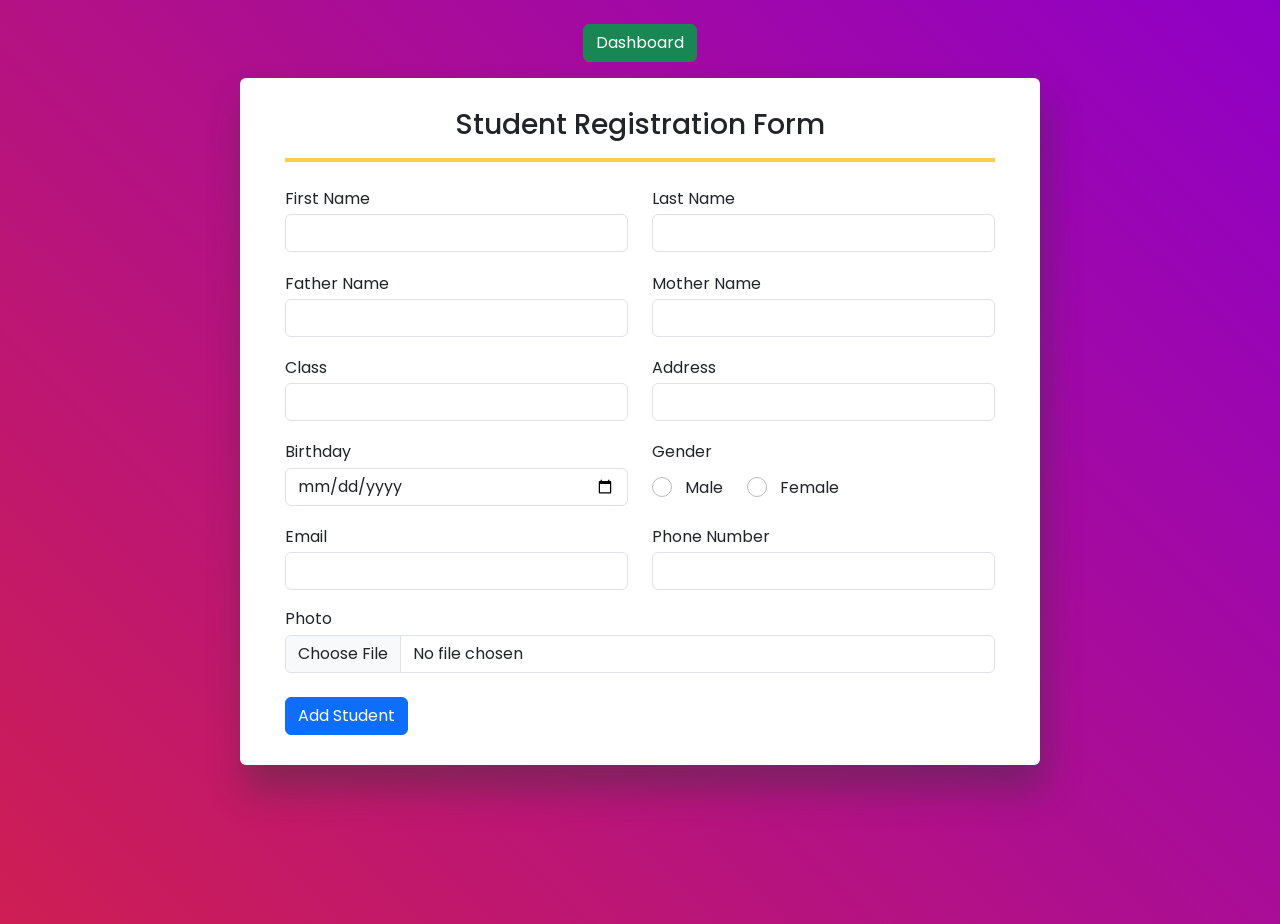
<file: admin/add_student.html>
<!doctype html>
<html lang="en">
    <head>
        <title>Shree Academy|A Perfect Place To Learn. </title>
        <!-- Required meta tags -->
        <meta charset="utf-8" />
        <meta
            name="viewport"
            content="width=device-width, initial-scale=1, shrink-to-fit=no"
        />

        <!-- Bootstrap CSS v5.2.1 -->
        <link
            href="https://cdn.jsdelivr.net/npm/bootstrap@5.3.2/dist/css/bootstrap.min.css"
            rel="stylesheet"
            integrity="sha384-T3c6CoIi6uLrA9TneNEoa7RxnatzjcDSCmG1MXxSR1GAsXEV/Dwwykc2MPK8M2HN"
            crossorigin="anonymous"
        />
    </head>

    <body>


        <div class="text-center mt-4"> <a href="studentsmanagement.php"><button type="button" class="btn btn-success">Dashboard</button></div></a>
    <div class="wrapper mt-3 rounded bg-white">
        <div class="h3 text-center">Student Registration Form</div>
        <hr class="border  w-23 mx-auto border-warning border-2 opacity-75 ">

<form action="add_student.php" method="post" enctype="multipart/form-data">
    <div class="form">
        <div class="row">
            <div class="col-md-6 mt-md-0 mt-3">
                <label>First Name</label>
                <input type="text" class="form-control" name="name" required>
            </div>
            <div class="col-md-6 mt-md-0 mt-3">
                <label>Last Name</label>
                <input type="text" class="form-control" name="lastname" required>
            </div>
        </div>
        <div class="row">
            <div class="col-md-6 mt-md-0 mt-3">
                <label>Father Name</label>
                <input type="text" class="form-control" name="fname" required>
            </div>
            <div class="col-md-6 mt-md-0 mt-3">
                <label>Mother Name</label>
                <input type="text" class="form-control" name="mname" required>
            </div>
        </div>
        <div class="row">
            <div class="col-md-6 mt-md-0 mt-3">
                <label>Class</label>
                <input type="text" class="form-control" name="class" required>
            </div>
            <div class="col-md-6 mt-md-0 mt-3">
                <label>Address</label>
                <input type="text" class="form-control" name="address" required>
            </div>
        </div>
        <div class="row">
            <div class="col-md-6 mt-md-0 mt-3">
                <label>Birthday</label>
                <input type="date" class="form-control" name="dob" required>
            </div>
            <div class="col-md-6 mt-md-0 mt-3">
                <label>Gender</label>
                <div class="d-flex align-items-center mt-2">
                    <label class="option">
                        <input type="radio" name="gender" value="male">Male
                        <span class="checkmark"></span>
                    </label>
                    <label class="option ms-4">
                        <input type="radio" name="gender" value="female">Female
                        <span class="checkmark"></span>
                    </label>
                </div>
            </div>
        </div>
        <div class="row">
            <div class="col-md-6 mt-md-0 mt-3">
                <label>Email</label>
                <input type="email" class="form-control" name="email" required>
            </div>
            <div class="col-md-6 mt-md-0 mt-3">
                <label>Phone Number</label>
                <input type="tel" class="form-control" name="phone" required>
            </div>
        </div>
        <div class=" my-md-2 my-3">
            <label>Photo</label>
            <input type="file" class="form-control" name="image" aria-describedby="fileHelpId" required/>
        </div>
        <button class="btn btn-primary mt-3" type="submit">Add Student</button>
    </form>
    </div>


    </div>

        <style>
           @import url('https://fonts.googleapis.com/css2?family=Poppins:wght@300;400;500;600;700;800;900&display=swap');

/* Reseting */
* {
    margin: 0;
    padding: 0;
    box-sizing: border-box;
    font-family: 'Poppins', sans-serif;
}

body {
    background: linear-gradient(45deg, #ce1e53, #8f00c7);
    min-height: 100vh;
}

body::-webkit-scrollbar {
    display: none;
}

.wrapper {
    max-width: 800px;
    margin: 80px auto;
    padding: 30px 45px;
    box-shadow: 5px 25px 35px #3535356b;
}

.wrapper label {
    display: block;
    padding-bottom: 0.2rem;
}

.wrapper .form .row {
    padding: 0.6rem 0;
}

.wrapper .form .row .form-control {
    box-shadow: none;
}

.wrapper .form .option {
    position: relative;
    padding-left: 20px;
    cursor: pointer;
}


.wrapper .form .option input {
    opacity: 0;
}

.wrapper .form .checkmark {
    position: absolute;
    top: 1px;
    left: 0;
    height: 20px;
    width: 20px;
    border: 1px solid #bbb;
    border-radius: 50%;
}

.wrapper .form .option input:checked~.checkmark:after {
    display: block;
}

.wrapper .form .option:hover .checkmark {
    background: #f3f3f3;
}

.wrapper .form .option .checkmark:after {
    content: "";
    width: 10px;
    height: 10px;
    display: block;
    background: linear-gradient(45deg, #ce1e53, #8f00c7);
    position: absolute;
    top: 50%;
    left: 50%;
    border-radius: 50%;
    transform: translate(-50%, -50%) scale(0);
    transition: 300ms ease-in-out 0s;
}

.wrapper .form .option input[type="radio"]:checked~.checkmark {
    background: #fff;
    transition: 300ms ease-in-out 0s;
}

.wrapper .form .option input[type="radio"]:checked~.checkmark:after {
    transform: translate(-50%, -50%) scale(1);
}

#sub {
    display: block;
    width: 100%;
    border: 1px solid #ddd;
    padding: 10px;
    border-radius: 5px;
    color: #333;
}

#sub:focus {
    outline: none;
}

@media(max-width: 768.5px) {
    .wrapper {
        margin: 30px;
    }

    .wrapper .form .row {
        padding: 0;
    }
}

@media(max-width: 400px) {
    .wrapper {
        padding: 25px;
        margin: 20px;
    }
} 
        </style>
    </body>
</html>
</file>
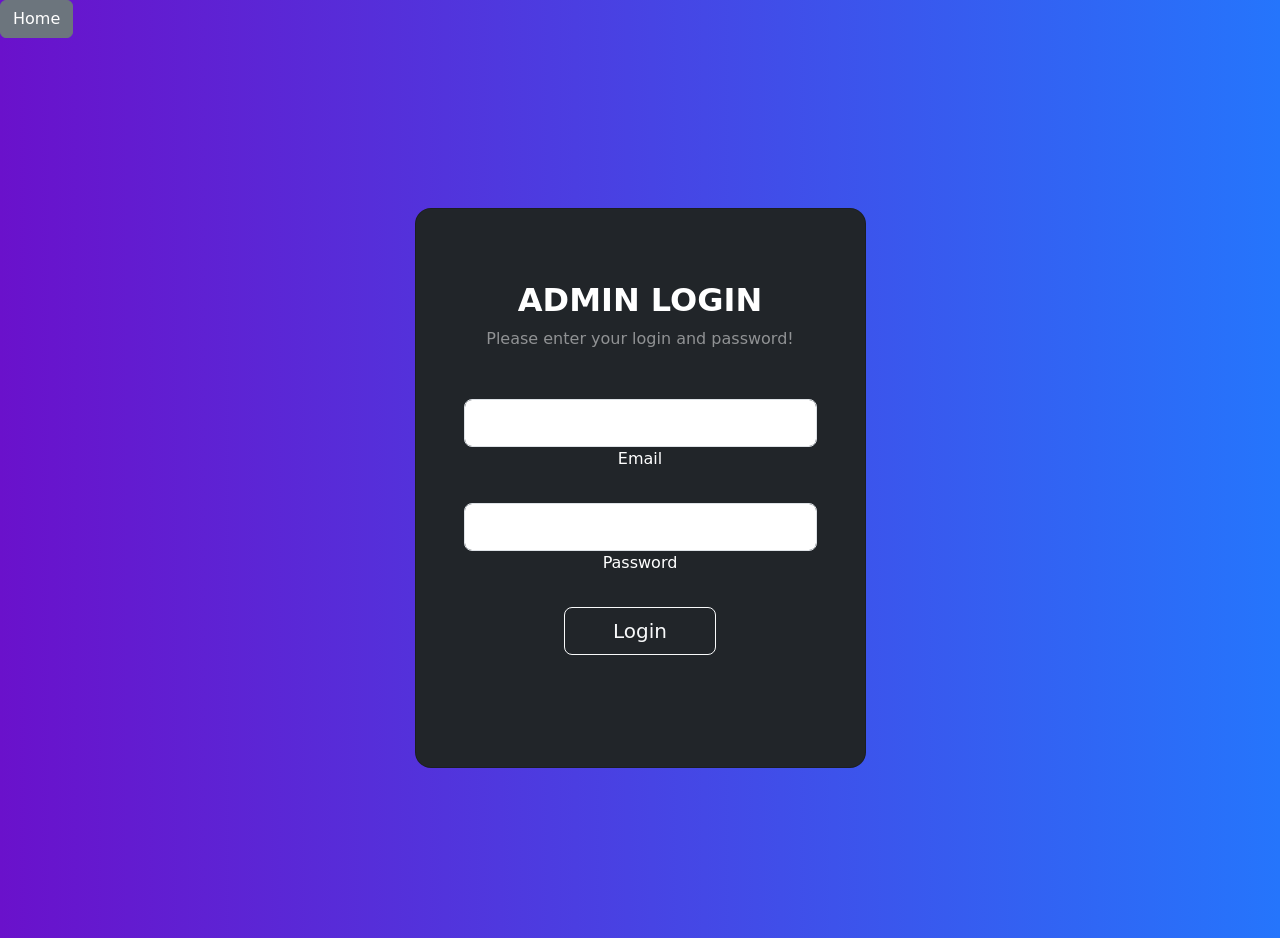
<file: admin/admin_login.html>
<!doctype html>
<html lang="en">
    <head>
        <title>Admin</title>
        <!-- Required meta tags -->
        <meta charset="utf-8" />
        <meta
            name="viewport"
            content="width=device-width, initial-scale=1, shrink-to-fit=no"
        />

        <!-- Bootstrap CSS v5.2.1 -->
        <link
            href="https://cdn.jsdelivr.net/npm/bootstrap@5.3.2/dist/css/bootstrap.min.css"
            rel="stylesheet"
            integrity="sha384-T3c6CoIi6uLrA9TneNEoa7RxnatzjcDSCmG1MXxSR1GAsXEV/Dwwykc2MPK8M2HN"
            crossorigin="anonymous"
        />
    </head>

    <body>

        <section class="vh-100">
     <a href="/shree-academy/index.html">    <button type="button" class="btn btn-secondary">Home</button></a> 
            <div class="container py-3 h-100">
              <div class="row d-flex justify-content-center align-items-center h-100">
                <div class="col-12 col-md-8 col-lg-6 col-xl-5">
                  <div class="card bg-dark text-white" style="border-radius: 1rem;">
                    <div class="card-body p-5 text-center">
          
                      <div class="mb-md-5 mt-md-4 pb-3">
          
                        <h2 class="fw-bold mb-2 text-uppercase">ADMIN Login</h2>
                        <p class="text-white-50 mb-5">Please enter your login and password!</p>
          <form action="admin_login.php" method="post">
                        <div class="form-outline form-white mb-4">
                          <input type="text" id="typeEmailX" name="uname" class="form-control form-control-lg"  required />
                          <label class="form-label" for="typeEmailX">Email</label>
                        </div>
          
                        <div class="form-outline form-white mb-4">
                          <input type="password" id="typePasswordX" name="pass" class="form-control form-control-lg" required  />
                          <label class="form-label" for="typePasswordX">Password</label>
                        </div>
          

          
                        <button class="btn btn-outline-light btn-lg px-5" type="submit">Login</button>
          
                        
          
                      </div>
                    </form>
          
                    </div>
                  </div>
                </div>
              </div>
            </div>
          </section>
        <script
            src="https://cdn.jsdelivr.net/npm/@popperjs/core@2.11.8/dist/umd/popper.min.js"
            integrity="sha384-I7E8VVD/ismYTF4hNIPjVp/Zjvgyol6VFvRkX/vR+Vc4jQkC+hVqc2pM8ODewa9r"
            crossorigin="anonymous"
        ></script>

        <script
            src="https://cdn.jsdelivr.net/npm/bootstrap@5.3.2/dist/js/bootstrap.min.js"
            integrity="sha384-BBtl+eGJRgqQAUMxJ7pMwbEyER4l1g+O15P+16Ep7Q9Q+zqX6gSbd85u4mG4QzX+"
            crossorigin="anonymous"
        ></script>
        <style>
            body {
/* fallback for old browsers */
background: #6a11cb;

/* Chrome 10-25, Safari 5.1-6 */
background: -webkit-linear-gradient(to right, rgba(106, 17, 203, 1), rgba(37, 117, 252, 1));

/* W3C, IE 10+/ Edge, Firefox 16+, Chrome 26+, Opera 12+, Safari 7+ */
background: linear-gradient(to right, rgba(106, 17, 203, 1), rgba(37, 117, 252, 1))
}
        </style>
    </body>
</html>
</file>
<file: css/style.css>
@import url('https://fonts.googleapis.com/css2?family=Josefin+Sans:wght@400;600;700&family=Lexend+Deca:wght@100;200;300;400;500;600;700&family=Montserrat:wght@400;700&family=Mulish:wght@300&family=Poppins:wght@300;400;600&family=Urbanist:wght@300;400;600;700;800;900&display=swap');


*{
    margin: 0;
    padding: 0;
    box-sizing: border-box;
    font-family: "Urbanist", sans-serif;
}


/* preloader */
#preloader{
    background: white url(loader.gif ) no-repeat center;
    background-size:100% ;
    height: 100vh;
    width: 100%;
    position: fixed;
    z-index: 100;
}

@media (max-width:990px) {
    #preloader {
       background-size: 960px ;
       position: fixed;
      
    }
}



:root{
    --bs-dark-color: #1a1d20;
    --bs-dark-primary:#1c1c1c;
    --bs-main-color:#fff;
    --bs-primary-color:#c6c6c6;
    --bs-secondary-colors: #29a9fd;
    --bs-supporting-color: #C850C0;
}

h1,h2,h3,h4,h5{
    font-family: 'Lexend Deca', sans-serif;
    color: var( --bs-dark-color);
}

h1{
    font-size: 3.8rem;
}

h2{
    line-height: 3rem;
    font-weight: 550;
    font-size: 2.5rem;
}

p{
    margin: 0;
    font-weight: 400;
    font-size: 1rem;
    color: var( --bs-dark-color);
    letter-spacing: 0.07rem;
    line-height: 1.55rem;
    font-synthesis: none;
    text-rendering: optimizeLegibility;
}

a{
    text-decoration: none;
    
}

.w-23{
    width: 65%;
}

.card:hover{
    transform: scale(1.05);
 box-shadow: 0 10px 20px rgba(0,0,0,.12), 0 4px 8px rgba(0,0,0,.06);
}
/* navbar hover */
.nav-item a{
   color: #c79200;
}


.nav-item a:hover {
    color:rgb(0, 0, 0);
    transform: scale(1.3);
    background-color: #e4c266;
    transition: all ease-in 1ms;
    border-radius: 0.2rem;
}

@media (max-width:990px) {
    .nav-item a {
      text-align: center;
      border: solid 0.1rem;
      margin-top: 0.4rem;
      border-radius: 0.4rem;
    }
}

.bg-monial{
    background: radial-gradient(50% 123.47% at 50% 50%, #00ff94 0%, #720059 100%),
    linear-gradient(121.28deg, #669600 0%, #ff0000 100%),
    linear-gradient(360deg, #0029ff 0%, #8fff00 100%),
    radial-gradient(100% 164.72% at 100% 100%, #6100ff 0%, #00ff57 100%),
    radial-gradient(100% 148.07% at 0% 0%, #fff500 0%, #51d500 100%);
  background-blend-mode: screen, color-dodge, overlay, difference, normal;
border-radius: 0.7rem;
}

.bg-sec{
    background: url(bg.gif);
    background-size: cover;
}

.abt-img2{
    border-radius: 1.5rem;
}
 .colored{
    color: #d31a58;
 }
 .arrowcolor{
    color: #456beb;
 }

.bg-founder{
    background: radial-gradient(circle, rgba(238,174,202,1) 3%, rgba(148,187,233,1) 100%) ;
}
.bg-feature{
    background: rgb(228,65,31);
    background: -moz-linear-gradient(144deg, rgba(228,65,31,0.5102415966386555) 28%, rgba(72,133,230,0.4598214285714286) 66%);
    background: -webkit-linear-gradient(144deg, rgba(228,65,31,0.5102415966386555) 28%, rgba(72,133,230,0.4598214285714286) 66%);
    background: linear-gradient(144deg, rgba(228,65,31,0.5102415966386555) 28%, rgba(72,133,230,0.4598214285714286) 66%);
    filter: progid:DXImageTransform.Microsoft.gradient(startColorstr="#e4411f",endColorstr="#4885e6",GradientType=1);
    border-radius: 0.8rem;
  
}
.bg-infra{
    background-color: #489de6;
}
/* course data filter */
.gallery .image-container{
    display: flex;
    align-items: center;
    justify-content: center;
   
}
/* 

6-sigma text */
.sigma-text{
    margin-top:11% ;
    margin-bottom: 10%;
}

/* css for notice/ notes section */
.data-sheet{
    height: 500px;
    width: 800px;
}

@media (max-width:992px) {
    .data-sheet{
        height: 500px;
        width: 340px;
    } 
}

/* 
thankyou page css */




.thankyou-wrapper p{
  font:24px Arial, Helvetica, sans-serif;
  text-align:center;
  color:#333333;
  padding:5px 8px 8px;
}
.thankyou-wrapper a{
  font:26px Arial, Helvetica, sans-serif;
  text-align:center;
  color:#ffffff;
  display:block;
  text-decoration:none;
  width:250px;
  background:#E47425;
  margin:10px auto 0px;
  padding:15px 20px 15px;
  border-bottom:5px solid #F96700;
 border-radius: 1.5rem;
}
.thankyou-wrapper a:hover{
  font:26px Arial, Helvetica, sans-serif;
  text-align:center;
  color:#ffffff;
  display:block;
  text-decoration:none;
  width:250px;
  background:#F96700;
  margin:10px auto 0px;
  padding:15px 20px 15px;
  border-bottom:5px solid #F96700;

}


/* infra-gallery */
 
  .gallery-block.grid-gallery{
      font-weight: bold;
      font-size: 1.4rem;
      text-transform: uppercase;
  }
  
  .gallery-block.grid-gallery a:hover{
    opacity: 0.8;
  }
  
  .gallery-block.grid-gallery .item img{
    box-shadow: 0px 2px 10px rgba(0, 0, 0, 0.15);
    transition: 0.4s;
  }
  
  .gallery-block.grid-gallery .item{
    margin-bottom: 20px;
  }
  
  @media (min-width: 576px) {
  
    .gallery-block.grid-gallery .scale-on-hover:hover{
      transform: scale(1.05);
      box-shadow: 0px 10px 10px rgba(0, 0, 0, 0.15) !important;
    }
  }
</file>
